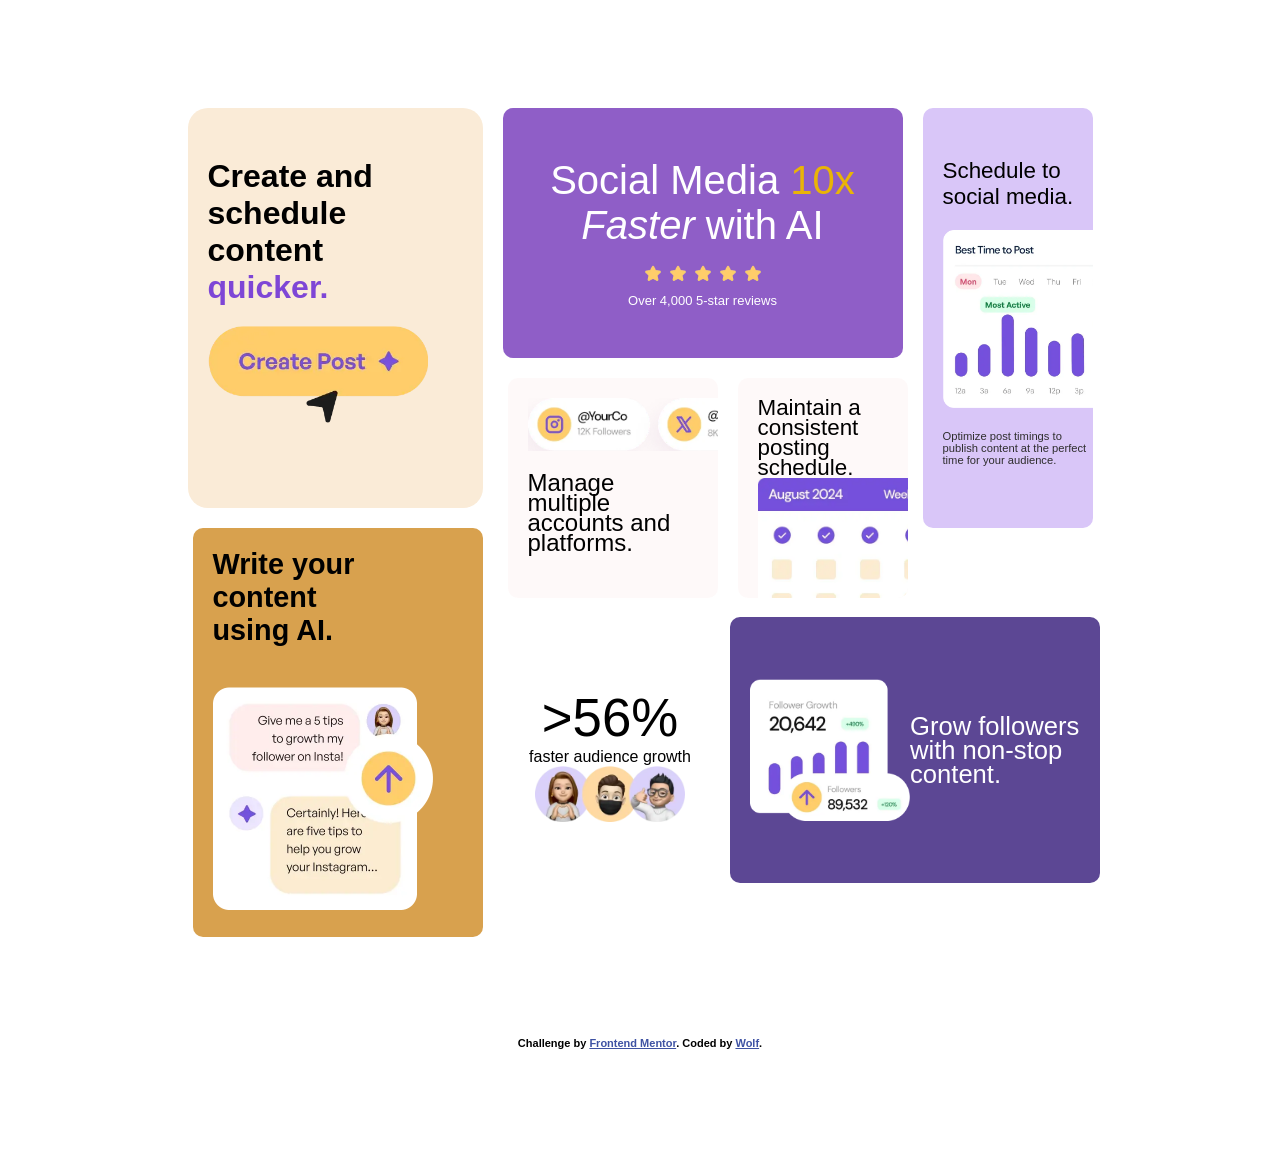
<file: index.html>
<!DOCTYPE html>
<html lang="en">
<head>
  <meta charset="UTF-8">
  <meta name="viewport" content="width=device-width, initial-scale=1.0"> <!-- displays site properly based on user's device -->

  <link rel="icon" type="image/png" sizes="32x32" href="./assets/images/favicon-32x32.png">
  
  
  <title>Frontend Mentor | Bento grid</title>

  <link rel="stylesheet" href="index.css">

  <!-- Feel free to remove these styles or customise in your own stylesheet 👍 -->
  <style>
    .attribution { font-size: 11px; text-align: center; }
    .attribution a { color: hsl(228, 45%, 44%); }

  
  </style>
</head>
<body>
  <div class="outer">
    <div class="grid-container">
      <div class="create-box">
        Create and schedule content <div class="quicker">quicker.</div> 
        
        <img src="assets/images/illustration-create-post.webp">
        
      </div>
      
      <div class="social-box">
        
        Social Media <span style="color: rgb(233, 180, 7) ;">10x</span>
        <div>
          <i>Faster</i> with AI
        </div>
        <img src="assets/images/illustration-five-stars.webp">
        
        <div class="social-views">
          
          Over 4,000 5-star reviews
        </div>
        

      </div>
      
      <div class="schedule-box">
        <span style="font-size: 1.4rem;color: black;">
          Schedule to social media.
        </span>
        <img src="assets/images/illustration-schedule-posts.webp">
        <span style="min-width: 20px;">
          Optimize post timings to publish content at the perfect time for your audience.
        </span>
      </div>

      
    </div>
    <div>
      <div class="grid-container">
        <div class="write-box">
          <div>
            Write your 
          </div>
          <div>
            content
          </div>
          <div>
            using AI.
          </div> 
          
          <div>
            <img src="assets/images/illustration-ai-content.webp">
          </div>
          
        </div>
        <div class="manage-box">
          <img src="assets/images/illustration-multiple-platforms.webp">
          <div>
            Manage
          </div>
          <div>
            multiple
          </div>
          <div>
            accounts and
          </div>
          <div>
            platforms.
          </div>   
        </div>
       
        <div class="maintain-box">
          <div>
            Maintain a
          </div>
          <div>
            consistent
          </div>
          <div>
            posting 
          </div>
          <div>
            schedule.
          </div>
          <img src="assets/images/illustration-consistent-schedule.webp">
        
        </div>
        
       
  
        
        
        
      </div>
      <div class="grid-container">
        <div class="audience-box">
          <div>
            <span style="font-size: 3.3rem;">>56%</span>
          </div>
          <div>
            faster audience growth
          </div> 
          

          <img src="assets/images/illustration-audience-growth.webp">
        
        </div>
        
        <div class="follower-box">
          
          <img src="assets/images/illustration-grow-followers.webp">
          Grow followers with non-stop content.
        </div>
        
      </div>
    </div>
      
      
    
    <div class="attribution">
      Challenge by <a href="https://www.frontendmentor.io?ref=challenge">Frontend Mentor</a>. 
      Coded by <a href="#">Wolf</a>.
    </div>
  </div>
  
</body>
</html>
</file>
<file: index.css>
.outer{
  padding: 100px 120px ;
  font-family: 'Helvetica Neue', Helvetica, Arial, sans-serif;
  align-items: center;
  height: auto;
  
}
.grid-container{
  display: flex;
  gap: 20px;
  justify-content: center;
}
.create-box{
  background-color: antiquewhite;
  width: 260px;
  height: 350px;
  padding-top: 50px;
  padding-left: 20px;
  font-family: 'Helvetica Neue', Helvetica, Arial, sans-serif;
  padding-right: 15px;
  font-weight: 700;
  font-size: xx-large;
  margin-bottom: 20px;
  border-radius: 20px;
}

.create-box img {
  margin-top: 20px;
  width: 220px;
}
.quicker{
  color: rgba(81, 9, 214, 0.733);
}

.social-box{
  background-color: rgba(91, 18, 173, 0.678);
  padding-top: 50px;
  height: 200px;
  border-radius: 10px;
  color: white;
  font-size: 2.5rem;
  text-align: center;
  min-width:  400px;
  width: 400px;
}

.social-views{
  font-size: small;
}

.social-box img{
  width: 120px;
}

.schedule-box{
  width: 150px;
  overflow: hidden;
  background-color: rgb(217, 198, 248);
  height: auto;
  padding-left: 20px;
  padding-top: 50px;
  font-size: 0.7rem;
  color: rgb(46, 45, 45);
  padding-bottom: 40px;
  border-radius: 10px;
}

.schedule-box img{
  width: 200px;
  margin-top: 20px;
  margin-bottom: 20px;
}

.write-box{
  background-color: rgb(216, 161, 78);
  font-size: 1.8rem;
  width: 250px;
  margin-top: 0px;
  border-radius: 10px;
  padding: 20px;
  font-weight: 700;
  font-family: Helvetica;
  margin-left: -180px;
}

.write-box img{
  width: 220px;
  padding-top: 40px;
}

.manage-box{
  background-color:rgba(253, 246, 246, 0.658);
  overflow: hidden;
  width: 190px;
  padding-left: 20px;
  padding-top: 20px;
  border-radius: 10px;
  height: 150px;
  margin-top: -150px;
  margin-left: 5px;
  height: 200px;
  font-size: 1.5rem;
  line-height: 20px;

}


.manage-box img{
  width: 250px;
  margin-bottom: 20px;
}


.maintain-box{
  background-color:rgba(253, 246, 246, 0.658) ;
  font-size: 1.4rem;
  padding-top: 20px;
  padding-left:20px ;
  height: 200px;
  overflow: hidden;
  width: 150px;
  margin-top: -150px;
  border-radius: 10px;
  line-height: 20px;


}

.maintain-box img{
  width: 180px;
}



.audience-box{
  background-color:rgba(179, 32, 32, 0);
  text-align: center;
  width: 200px;
  height: 200px;
  margin-left: 330px;
  margin-top: -320px;
  border-radius: 10px;
  padding-top: 70px;

}

.audience-box img{
  width: 150px;

}


.follower-box{
  display: flex;
  align-items: center;
  background-color: rgb(92, 71, 148);
  padding: 18px 20px;
  border-radius: 10px;
  margin-top: -320px;
  height: 230px;
  width: 330px;
  font-size: 1.6rem;
  color: white;
  line-height: 24px;
}

.follower-box img{
width: 160px;
}

.attribution{
  text-align:center;
  margin-top: 100px;
  font-weight: bold;
  font-size: 1rem;
}
</file>
<file: bento-grid-main/index.css>
.outer{
  padding: 100px 120px ;
  font-family: 'Helvetica Neue', Helvetica, Arial, sans-serif;
  align-items: center;
  height: auto;
  
}
.grid-container{
  display: flex;
  gap: 20px;
  justify-content: center;
}
.create-box{
  background-color: antiquewhite;
  width: 260px;
  height: 350px;
  padding-top: 50px;
  padding-left: 20px;
  font-family: 'Helvetica Neue', Helvetica, Arial, sans-serif;
  padding-right: 15px;
  font-weight: 700;
  font-size: xx-large;
  margin-bottom: 20px;
  border-radius: 20px;
}

.create-box img {
  margin-top: 20px;
  width: 220px;
}
.quicker{
  color: rgba(81, 9, 214, 0.733);
}

.social-box{
  background-color: rgba(91, 18, 173, 0.678);
  padding-top: 50px;
  height: 200px;
  border-radius: 10px;
  color: white;
  font-size: 2.5rem;
  text-align: center;
  min-width:  400px;
  width: 400px;
}

.social-views{
  font-size: small;
}

.social-box img{
  width: 120px;
}

.schedule-box{
  width: 150px;
  overflow: hidden;
  background-color: rgb(217, 198, 248);
  height: auto;
  padding-left: 20px;
  padding-top: 50px;
  font-size: 0.7rem;
  color: rgb(46, 45, 45);
  padding-bottom: 40px;
  border-radius: 10px;
}

.schedule-box img{
  width: 200px;
  margin-top: 20px;
  margin-bottom: 20px;
}

.write-box{
  background-color: rgb(216, 161, 78);
  font-size: 1.8rem;
  width: 250px;
  margin-top: 0px;
  border-radius: 10px;
  padding: 20px;
  font-weight: 700;
  font-family: Helvetica;
  margin-left: -180px;
}

.write-box img{
  width: 220px;
  padding-top: 40px;
}

.manage-box{
  background-color:rgba(253, 246, 246, 0.658);
  overflow: hidden;
  width: 190px;
  padding-left: 20px;
  padding-top: 20px;
  border-radius: 10px;
  height: 150px;
  margin-top: -150px;
  margin-left: 5px;
  height: 200px;
  font-size: 1.5rem;
  line-height: 20px;

}


.manage-box img{
  width: 250px;
  margin-bottom: 20px;
}


.maintain-box{
  background-color:rgba(253, 246, 246, 0.658) ;
  font-size: 1.4rem;
  padding-top: 20px;
  padding-left:20px ;
  height: 200px;
  overflow: hidden;
  width: 150px;
  margin-top: -150px;
  border-radius: 10px;
  line-height: 20px;


}

.maintain-box img{
  width: 180px;
}



.audience-box{
  background-color:rgba(179, 32, 32, 0);
  text-align: center;
  width: 200px;
  height: 200px;
  margin-left: 330px;
  margin-top: -320px;
  border-radius: 10px;
  padding-top: 70px;

}

.audience-box img{
  width: 150px;

}


.follower-box{
  display: flex;
  align-items: center;
  background-color: rgb(92, 71, 148);
  padding: 18px 20px;
  border-radius: 10px;
  margin-top: -320px;
  height: 230px;
  width: 330px;
  font-size: 1.6rem;
  color: white;
  line-height: 24px;
}

.follower-box img{
width: 160px;
}

.attribution{
  text-align:center;
  margin-top: 100px;
  font-weight: bold;
  font-size: 1rem;
}
</file>
